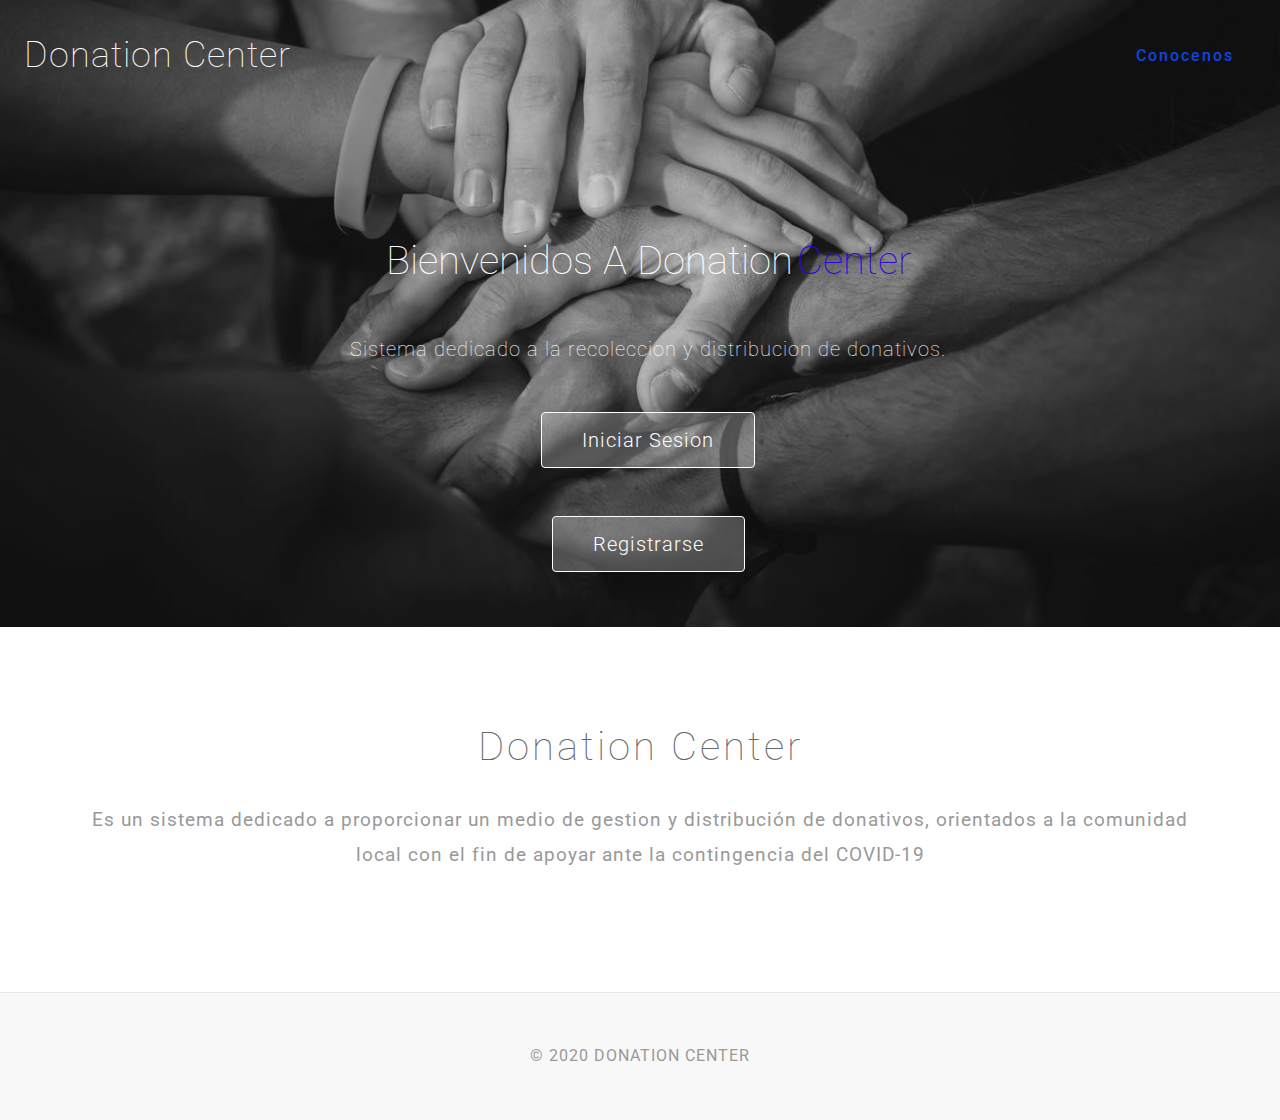
<file: Donation-CenterV2/index.html>
<!DOCTYPE html>
<html lang="zxx">

<head>
	<title>DonationCenter</title>
	
	<meta name="viewport" content="width=device-width, initial-scale=1">
	<meta charset="UTF-8" />	
	
	<!-- RECURSOS -->	
	<link rel="stylesheet" href="css/bootstrap.css">	
	<link rel="stylesheet" href="css/style.css" type="text/css" media="all" />
	<link rel="stylesheet" href="css/font-awesome.css">	
	<link href="//fonts.googleapis.com/css?family=Roboto:100,100i,300,300i,400,400i,500,500i,700,700i,900,900i&amp;subset=cyrillic,cyrillic-ext,greek,greek-ext,latin-ext,vietnamese"
	 rel="stylesheet">	
</head>


<body>	
<div class="main-top py-1">
<!-- CABECERA -->
	<header>
		<div class="container-fluid px-lg-4">
			<nav class="py-4">
                        <div class="logo" id="logo">
                        <a href="index.html">Donation Center</a>                            
						</div>						
                        <label for="drop" class="toggle">Menu</label>
                        <input type="checkbox" id="drop">
                        <ul class="menu mt-md-3">                            
                            <li class="mr-lg-2 active"><a href="#about" class="scroll">Conocenos</a></li>							
                        </ul>
                    </nav>
		</div>
	</header>
	<!-- ******************************************* -->

	
	<!-- BANNER PRINCIPAL -->
	<div class="main-w3pvt">
		<div class="container-fluid">
			<div class="row">
				<div class="style-banner">
					<h1 class="text-white">Bienvenidos A Donation</h1>
					<h1 class="text-blue">Center</h1>
					<p class="mt-5 text-white">Sistema dedicado a la recoleccion y distribucion de donativos.</p>
					<a href="login.php" class="btn button-style mt-sm-5 mt-4 scroll">Iniciar Sesion</a></p>
					<a href="seleccion_usuario.html" class="btn button-style mt-sm-5 mt-4 scroll">Registrarse</a>
				</div>
			</div>
		</div>
	</div>	
</div>
<!-- ******************************************* -->

	 <!-- SECCION DE QUE SOMOS -->
	 <section class="wedo py-5" id="about">
		<div class="container py-lg-5">
			<div class="text-center">
				<h2 class="w3_head">Donation Center </h2>
				<p class="main_p mt-4 mb-4 pt-2 text-center mx-auto">Es un sistema dedicado a proporcionar un medio de gestion y distribución de donativos, 
          orientados a la comunidad local con el fin de apoyar ante la contingencia del COVID-19 </p>
			</div>
	 </div>
	</section>
	 <!-- ******************************************* -->


<!--Modal: Login / Register Form-->
<div class="modal fade" id="modalLRForm" tabindex="-1" role="dialog" aria-labelledby="myModalLabel" aria-hidden="true">
    <div class="modal-dialog cascading-modal" role="document">
      <!--Content-->
      <div class="modal-content">
  
        <!--Modal cascading tabs-->
        <div class="modal-c-tabs">
  
          <!-- Nav tabs -->
          <ul class="nav nav-tabs md-tabs tabs-2 light-blue darken-3" role="tablist">
            <li class="nav-item">
              <a class="nav-link active" data-toggle="tab" href="#panel7" role="tab"><i class="fas fa-user mr-1"></i>
                Login</a>
            </li>
            <li class="nav-item">
              <a class="nav-link" data-toggle="tab" href="#panel8" role="tab"><i class="fas fa-user-plus mr-1"></i>
                Register</a>
            </li>
          </ul>
  
          <!-- Tab panels -->
          <div class="tab-content">
            <!--Panel 7-->
            <div class="tab-pane fade in show active" id="panel7" role="tabpanel">
  
              <!--Body-->
              <div class="modal-body mb-1">
                <div class="md-form form-sm mb-5">
                  <i class="fas fa-envelope prefix"></i>
                  <input type="email" id="modalLRInput10" class="form-control form-control-sm validate">
                  <label data-error="wrong" data-success="right" for="modalLRInput10">Your email</label>
                </div>
  
                <div class="md-form form-sm mb-4">
                  <i class="fas fa-lock prefix"></i>
                  <input type="password" id="modalLRInput11" class="form-control form-control-sm validate">
                  <label data-error="wrong" data-success="right" for="modalLRInput11">Your password</label>
                </div>
                <div class="text-center mt-2">
                  <button class="btn btn-info">Log in <i class="fas fa-sign-in ml-1"></i></button>
                </div>
              </div>
              <!--Footer-->
              <div class="modal-footer">
                <div class="options text-center text-md-right mt-1">
                  <p>Not a member? <a href="#" class="blue-text">Sign Up</a></p>
                  <p>Forgot <a href="#" class="blue-text">Password?</a></p>
                </div>
                <button type="button" class="btn btn-outline-info waves-effect ml-auto" data-dismiss="modal">Close</button>
              </div>
  
            </div>
            <!--/.Panel 7-->
  
            <!--Panel 8-->
            <div class="tab-pane fade" id="panel8" role="tabpanel">
  
              <!--Body-->
              <div class="modal-body">
                <div class="md-form form-sm mb-5">
                  <i class="fas fa-envelope prefix"></i>
                  <input type="email" id="modalLRInput12" class="form-control form-control-sm validate">
                  <label data-error="wrong" data-success="right" for="modalLRInput12">Your email</label>
                </div>
  
                <div class="md-form form-sm mb-5">
                  <i class="fas fa-lock prefix"></i>
                  <input type="password" id="modalLRInput13" class="form-control form-control-sm validate">
                  <label data-error="wrong" data-success="right" for="modalLRInput13">Your password</label>
                </div>
  
                <div class="md-form form-sm mb-4">
                  <i class="fas fa-lock prefix"></i>
                  <input type="password" id="modalLRInput14" class="form-control form-control-sm validate">
                  <label data-error="wrong" data-success="right" for="modalLRInput14">Repeat password</label>
                </div>
  
                <div class="text-center form-sm mt-2">
                  <button class="btn btn-info">Sign up <i class="fas fa-sign-in ml-1"></i></button>
                </div>
  
              </div>
              <!--Footer-->
              <div class="modal-footer">
                <div class="options text-right">
                  <p class="pt-1">Already have an account? <a href="#" class="blue-text">Log In</a></p>
                </div>
                <button type="button" class="btn btn-outline-info waves-effect ml-auto" data-dismiss="modal">Close</button>
              </div>
            </div>
            <!--/.Panel 8-->
          </div>
  
        </div>
      </div>
      <!--/.Content-->
    </div>
  </div>
  
  <!--Modal: Login / Register Form-->
	 
	<div class="cpy-right text-center py-5">		
        <p>© 2020 DONATION CENTER</p>
    </div>
	 <!-- ******************************************* -->
</body>
</html>
</file>
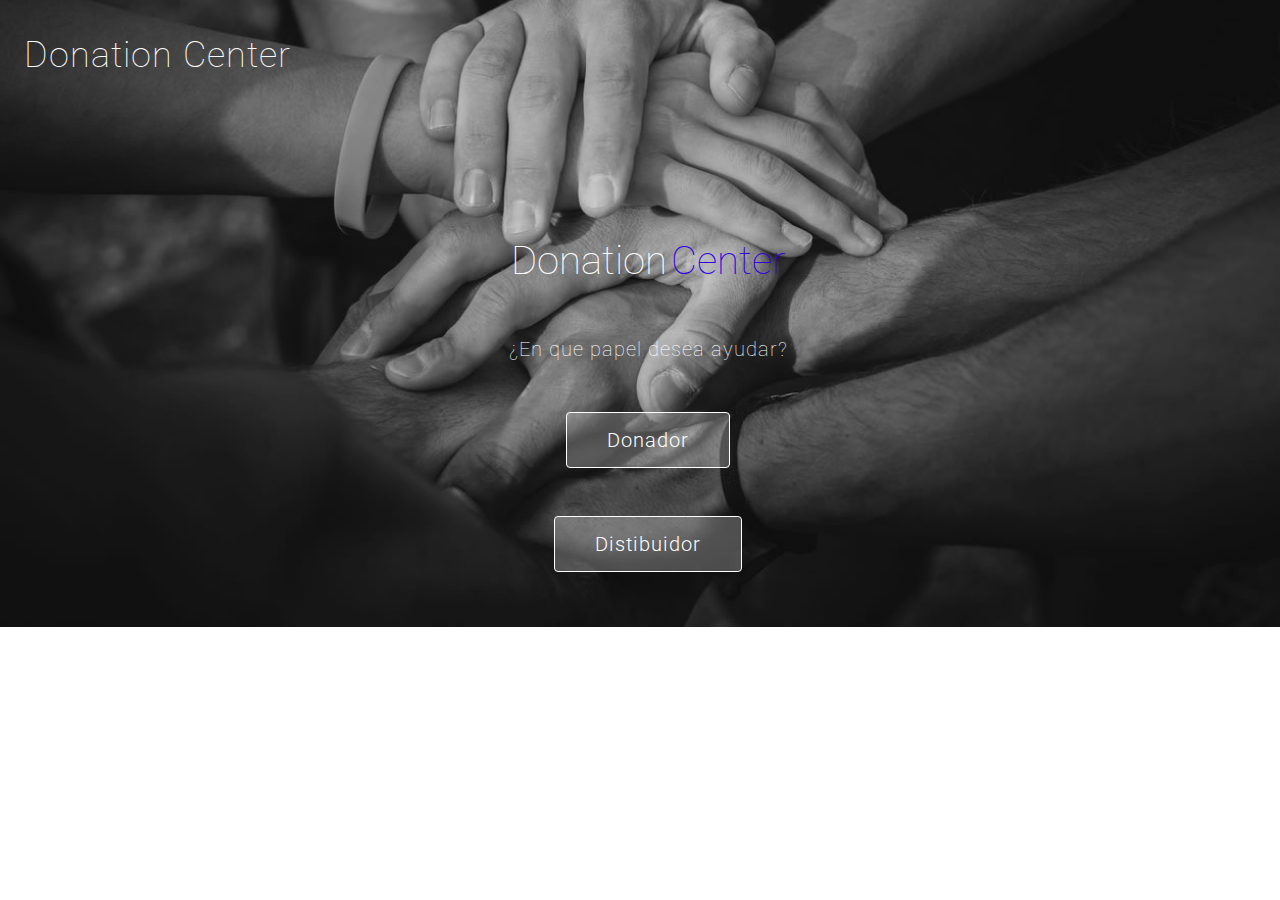
<file: Donation-CenterV2/seleccion_usuario.html>
<!DOCTYPE html>
<html lang="zxx">

<head>
	<title>DonationCenter</title>
	
	<meta name="viewport" content="width=device-width, initial-scale=1">
	<meta charset="UTF-8" />	
	
	<!-- RECURSOS -->	
	<link rel="stylesheet" href="css/bootstrap.css">	
	<link rel="stylesheet" href="css/style.css" type="text/css" media="all" />
	<link rel="stylesheet" href="css/font-awesome.css">	
	<link href="//fonts.googleapis.com/css?family=Roboto:100,100i,300,300i,400,400i,500,500i,700,700i,900,900i&amp;subset=cyrillic,cyrillic-ext,greek,greek-ext,latin-ext,vietnamese"
	 rel="stylesheet">	
</head>

<body>	
<div class="main-top py-1">
    <!-- CABECERA -->
    <header>
        <div class="container-fluid px-lg-4">
            <nav class="py-4">
                <div class="logo" id="logo">
                    <a href="index.html">Donation Center</a>                            
                </div>						                           
            </nav>
        </div>
    </header>
<!-- BANNER PRINCIPAL -->
<div class="main-w3pvt">
    <div class="container-fluid">
        <div class="row">
            <div class="style-banner">
                <h1 class="text-white">Donation</h1>
                <h1 class="text-blue">Center</h1>
                <p class="mt-5 text-white">¿En que papel desea ayudar?</p>
                <a href="registro_donador.php" class="btn button-style mt-sm-5 mt-4 scroll">Donador</a></p>
                <a href="registro_distribuidor.php" class="btn button-style mt-sm-5 mt-4 scroll">Distibuidor</a>
            </div>
        </div>
    </div>
</div>	
</div>
</body>
</html>
</file>
<file: Donation-CenterV2/css/style.css>
/*--
Author: W3layouts
Author URL: http://w3layouts.com
License: Creative Commons Attribution 3.0 Unported
License URL: http://creativecommons.org/licenses/by/3.0/
--*/
/* Reset Code */
html {
  scroll-behavior: smooth;
}
body {
    padding: 0;
    margin: 0;
    background: #fff;
    font-family: 'Roboto', sans-serif;
}

body a {
    transition: 0.5s all;
    -webkit-transition: 0.5s all;
    -moz-transition: 0.5s all;
    -o-transition: 0.5s all;
    -ms-transition: 0.5s all;
    text-decoration: none;
	cursor:pointer !important;
}
button,.btn {

	cursor:pointer !important;
}
body a:hover {
    text-decoration: none;
    transition: 0.5s all;
    -webkit-transition: 0.5s all;
    -moz-transition: 0.5s all;
    -o-transition: 0.5s all;
    -ms-transition: 0.5s all;
}

body a:focus,
a:hover {
    text-decoration: none;
}

input[type="button"],
input[type="submit"] {
    transition: 0.5s all;
    -webkit-transition: 0.5s all;
    -moz-transition: 0.5s all;
    -o-transition: 0.5s all;
    -ms-transition: 0.5s all;
}

input[type="button"]:hover,
input[type="submit"]:hover {
    transition: 0.5s all;
    -webkit-transition: 0.5s all;
    -moz-transition: 0.5s all;
    -o-transition: 0.5s all;
    -ms-transition: 0.5s all;
}

h1,
h2,
h3,
h4,
h5,
h6 {
    margin: 0;
    padding: 0;
    font-family: 'Roboto', sans-serif;
}

p {
    margin: 0;
    padding: 0;
    font-size: 16px;
    letter-spacing: 1px;
    line-height: 1.9;
    color: #999;
    font-family: 'Roboto', sans-serif;
}

ul,
ol {
    margin: 0;
    padding: 0;
}

label {
    margin: 0;
}

a:focus,
a:hover {
    text-decoration: none;
    outline: none
}

/* //Reset Code */
/*-- header --*/

/* CSS Document */

header {
    position: absolute;
    z-index: 9;
    width: 100%;
}

.toggle,
[id^=drop] {
    display: none;
}

/* Giving a background-color to the nav container. */

nav {
    margin: 0;
    padding: 0;
}


.logo a {
    float: left;
    display: initial;
    margin: 0;
	padding:0;
    font-size: 36px;
    letter-spacing: 1px;
    color: #fff;
    font-weight: 100;
    text-shadow: 2px 5px 3px rgba(0, 0, 0, 0.06);
    font-family: 'Roboto', sans-serif;
}

nav.mnu {
    width: 50%;
    text-align: center;
    padding-top: 2em;
}
/* Since we'll have the "ul li" "float:left"
 * we need to add a clear after the container. */

nav:after {
    content: "";
    display: table;
    clear: both;
}

/* Removing padding, margin and "list-style" from the "ul",
 * and adding "position:reltive" */

nav ul {
    padding: 0;
    margin: 0;
    list-style: none;
    position: relative;
}

/* Positioning the navigation items inline */

nav ul li {
    margin: 0px;
    display: inline-block;
}

/* Styling the links */

nav a {
   color: #fff;
    font-size: 16px;
    letter-spacing: 2px;
    text-transform: capitalize;
    font-weight: 500;
    margin: 0px 4px;
    padding: 12px 10px;
    transition: 0.5s all;
    -webkit-transition: 0.5s all;
    -moz-transition: 0.5s all;
    -o-transition: 0.5s all;
    -ms-transition: 0.5s all;
   font-family: 'Roboto', sans-serif;
}


nav ul li ul li:hover {
    background: #f8f9fa;
}

/* Background color change on Hover */

nav a:hover {
    color: #ffd708;
}

.menu li.active a {
    color: #0d46e4;
}

/* Hide Dropdowns by Default
 * and giving it a position of absolute */

nav ul ul {
    display: none;
    position: absolute;
    /* has to be the same number as the "line-height" of "nav a" */
    top: 30px;
    background: #fff;
    padding: 10px;
}

/* Display Dropdowns on Hover */

nav ul li:hover > ul {
    display: inherit;
}

/* Fisrt Tier Dropdown */

nav ul ul li {
    width: 170px;
    float: none;
    display: list-item;
    position: relative;
}

nav ul ul li a {
    color: #333;
    padding: 5px 10px;
    display: block;
}

/* Second, Third and more Tiers	
 * We move the 2nd and 3rd etc tier dropdowns to the left
 * by the amount of the width of the first tier.
*/

nav ul ul ul li {
    position: relative;
    top: -60px;
    /* has to be the same number as the "width" of "nav ul ul li" */
    left: 170px;
}


/* Change ' +' in order to change the Dropdown symbol */

li > a:only-child:after {
    content: '';
}


/* Media Queries
--------------------------------------------- */

@media all and (max-width: 768px) {

    #logo {
        display: block;
        padding: 0;
        width: 100%;
        text-align: center;
        float: none;
    }

    nav {
        margin: 0;
    }

    /* Hide the navigation menu by default */
    /* Also hide the  */
    .toggle + a,
    .menu {
        display: none;
    }

    /* Stylinf the toggle lable */
    .toggle {
        display: block;
        padding: 8px 20px;
        font-size: 15px;
        text-decoration: none;
        border: none;
        float: right;
        background-color: #ffffff;
        color: #333;
        cursor: pointer;
    }
    .menu .toggle {
        float: none;
        text-align: center;
        margin: auto;
        width: 80%;
        padding: 5px;
        font-weight: normal;
        font-size: 16px;
        letter-spacing: 1px;
    }

    .toggle:hover {
        color: #333;
        background-color: #fff;
    }

    /* Display Dropdown when clicked on Parent Lable */
    [id^=drop]:checked + ul {
        display: block;
        background: rgba(16, 16, 16, 0.85);
        padding: 15px 0;
        text-align: center;
		width: 100%;
    }

    /* Change menu item's width to 100% */
    nav ul li {
        display: block;
        width: 100%;
        padding: 5px 0;
    }

    nav ul ul .toggle,
    nav ul ul a {
        padding: 0 40px;
    }

    nav ul ul ul a {
        padding: 0 80px;
    }

    nav a:hover,
    nav ul ul ul a {
        background-color: transparent;
    }

    nav ul li ul li .toggle,
    nav ul ul a,
    nav ul ul ul a {
        padding: 14px 20px;
        color: #FFF;
        font-size: 17px;
    }


    nav ul li ul li .toggle,
    nav ul ul a {
        background-color: #212121;
    }

    /* Hide Dropdowns by Default */
    nav ul ul {
        float: none;
        position: static;
        color: #ffffff;
        /* has to be the same number as the "line-height" of "nav a" */
    }

    /* Hide menus on hover */
    nav ul ul li:hover > ul,
    nav ul li:hover > ul {
        display: none;
    }

    /* Fisrt Tier Dropdown */
    nav ul ul li {
        display: block;
        width: 100%;
        padding: 0;
    }

    nav ul ul ul li {
        position: static;
        /* has to be the same number as the "width" of "nav ul ul li" */
    }
    nav ul ul li a {
        color: #fff;
        font-size: 0.85em;
    }
}

@media all and (max-width: 330px) {

    nav ul li {
        display: block;
        width: 94%;
    }

}
/* header */
nav ul {
    float: right;
    padding: 0;
    margin: 0;
    list-style: none;
    position: relative;
}
/* banner */

.main-top {
    background: url(../images/donate3.jpg) no-repeat bottom;
    background-size: cover;
    -webkit-background-size: cover;
    -moz-background-size: cover;
    -o-background-size: cover;
    -ms-background-size: cover;
    min-height: 49vw;
}

.style-banner {
    padding: 19em 6em 0 6em;
    margin: 0 auto;
    text-align: center;
}

.style-banner h1 {
    font-size: 3.25em;
    line-height: 1.25em;
	font-weight:100;
}
.style-banner p {
    font-size: 1.25em;
	line-height:1.5em;
	font-weight:100;
}
.button-style {
    padding: 12px 40px;
    color: #fff;
    font-weight: 300;
    font-size: 20px;
    letter-spacing: 1px;
    border: 1px solid #ffffff;
    background: rgba(255, 255, 255, 0.25);
}

.button-style:hover {
    opacity: .9;
    color: #fff;
}
h2.w3_head,h3.w3_head {
    font-size: 2.5em;
    color: #666;
    font-weight: 100;
    letter-spacing: 3px;
    display: inline-block;
}
p.main_p {
    font-size: 1.2em;
    line-height: 1.8em;
}
section.what_you {
    background: #2992a4;
}
.about-info-grids h4 {
    font-size: 1.7em;
    line-height: 1.5em;
    letter-spacing: 2px;
    color: #fff;
    font-weight: 100;
    text-transform: capitalize;
    margin: 20px 0;
}
.about-info span {
    display: inline-block;
    width: 2em;
    height: 2em;
    font-size: 4.5em;
    border-radius: 100%;
    box-shadow: inset 0 0 0 1px #666;
    background: rgba(255, 255, 255, 0.15);
    box-shadow: inset 0 0 0 1px rgba(255, 255, 255, 0.5);
    color: #fff;
    line-height: 2.1em;
	position:relative;
	    margin-bottom: 1.5em;
}

.about-info span:after {
    content: '';
    position: absolute;
    left: 50%;
    bottom: -60%;
    width: 1px;
    height: 1.2em;
    background:rgba(255, 255, 255, 0.5);
}
section.what_you.py-5 p {
    color: rgba(255, 255, 255, 0.52);
    font-size: 16px;
}
.augue {
    background:#3d8fbd;
}
.augue h4 {
    font-size: 2em;
    line-height: 1.5em;
    letter-spacing: 2px;
    color: #fff;
    font-weight: 100;
    text-transform: capitalize;
    margin:0 0 20px 0;
}
section.augue p {
    font-size: 18px;
    color: rgba(255, 255, 255, 0.53);
    text-align: justify;
}
.about-info-augue img{
	border-radius:5px;
}
.diam {
   background: #0e9680;
}
.diam h4 {
    font-size: 2em;
    line-height: 1.5em;
    letter-spacing: 2px;
    color: #fff;
    font-weight: 100;
    text-transform: capitalize;
    margin:0 0 20px 0;
}
section.diam p {
    font-size: 18px;
    color: rgba(255, 255, 255, 0.53);
    text-align: justify;
}
section.diam img {
    border-radius: 5px;
}
.contact_grid_right input[type="text"],
.contact_grid_right input[type="email"],
.contact_grid_right textarea {
    outline: none;
    padding: 15px 15px;
    font-size: 14px;
    color: #777;
    background: #f7f7f7;
    width: 100%;
    letter-spacing: 1px;
    border:1px solid #e8e8e8;
	border-radius: 0.25em;
    margin-top: 1em;
}

.contact_grid_right input[type="text"]:nth-child(2),
.contact_grid_right input[type="email"] {
    margin: 1em 0 0;
}

.contact_grid_right textarea {
    min-height: 17em;
    margin: 1em 0em;
    resize: none;
}

.contact_grid_right input[type="submit"],
.contact_grid_right input[type="reset"] {
    outline: none;
    padding: 16px 0;
    font-size: 16px;
    color: #fff;
	background: #2e91aa;
	width: 22%;
    border: none;
    letter-spacing: 2px;
	border-radius: 0.25em;
    -webkit-transition: 0.5s all;
    -moz-transition: 0.5s all;
    -o-transition: 0.5s all;
    -ms-transition: 0.5s all;
    transition: 0.5s all;
	font-weight:600;
	cursor: pointer;
}

.contact_grid_right input[type="submit"],
.contact_grid_right input[type="reset"]:hover {
    background-color: #109582;
}
.contact_grid_right.mt-5.text-center {
    width: 80%;
}
ul.social_section_1info li {
    display: inline-block;
}
ul.social_section_1info li a {
    width: 50px;
    height: 50px;
    text-align: center;
    display: block;
    line-height: 50px;
    border-radius: 50%;
    border: 1px solid #d6d6d6;
}
ul.social_section_1info a {
    color: #999;
    margin-right: 30px;
    font-size: 22px;
}
ul.social_section_1info a:hover {
    color: #000;
}
.cpy-right p{
	color:#999;
}
.cpy-right p a{
	color:#109582;
}
.cpy-right p a:hover{
	color:#999;
}
.cpy-right.text-center.py-5 {
    background: #F8F8F8;
    border-top: 1px solid #e6e6e6;
}
#success-message {
	opacity: 0;
}

.col-xs-12.col-sm-12.col-md-12.col-lg-12 {
	padding: 0 20% 0 20%;
}

.form-title {
	padding: 25px;
	font-size: 30px;
	font-weight: 300;
}

.form-group .form-control {
	box-shadow: none;
	border-bottom: 1px;
	border-style: none none solid none;
	border-color:#ffd708;
}

.form-group .form-control:focus {
	box-shadow: none;
	border-width: 0 0 2px 0;
	border-color: #000;
}

textarea {
	resize: none;
}

.btn-mod.btn-large {
	height: auto;
	padding: 13px 52px;
	font-size: 15px;
}

.btn-mod.btn-border {
	color: #000000;
	border: 1px solid #000000;
	background: transparent;
}

.btn-mod,
a.btn-mod {
	-webkit-box-sizing: border-box;
	-moz-box-sizing: border-box;
	box-sizing: border-box;
	padding: 4px 13px;
	color: #fff;
	background: rgba(34, 34, 34, .9);
	border: 1px solid transparent;
	font-size: 11px;
	font-weight: 400;
	text-transform: uppercase;
	text-decoration: none;
	letter-spacing: 2px;
	-webkit-border-radius: 0;
	-moz-border-radius: 0;
	border-radius: 0;
	-webkit-box-shadow: none;
	-moz-box-shadow: none;
	box-shadow: none;
	-webkit-transition: all 0.2s cubic-bezier(0.000, 0.000, 0.580, 1.000);
	-moz-transition: all 0.2s cubic-bezier(0.000, 0.000, 0.580, 1.000);
	-o-transition: all 0.2s cubic-bezier(0.000, 0.000, 0.580, 1.000);
	-ms-transition: all 0.2s cubic-bezier(0.000, 0.000, 0.580, 1.000);
	transition: all 0.2s cubic-bezier(0.000, 0.000, 0.580, 1.000);
}

.btn-mod.btn-border:hover,
.btn-mod.btn-border:active,
.btn-mod.btn-border:focus,
.btn-mod.btn-border:active:focus {
	color: #fff;
	border-color: #000;
	background: #000;
	outline: none;
}

@media only screen and (max-width: 500px) {
	.btn-mod.btn-large {
		padding: 6px 16px;
		font-size: 11px;
	}
	.form-title {
		font-size: 20px;
	}
}

form#contact-form label {
	color: #ea4335;
}

label {
	color: #000 !important;
	font-weight: 600;
	letter-spacing: 0.5px;
}

/* //contact */

/* contact */

.form-control {
	background-color: #e2e2e2;
	border: none;
}

.map iframe {
	width: 100%;
	border: 7px solid #e4e4e4;
	min-height: 500px;
}

/* //contact */
/* responsive */

@media(max-width: 1680px) {}

@media(max-width: 1600px) {}

@media(max-width: 1440px) {
    .style-banner h1 {
        font-size: 44px;
    }
    .style-banner {
        padding: 17em 5em 0 5em;
    }
}

@media(max-width: 1366px) {
    .style-banner h1 {
        font-size: 43px;
    }
}

@media(max-width: 1280px) {

    .style-banner {
        padding: 14.5em 3em 0 4em;
    }

    .style-banner h1 {
        font-size: 40px;
    }
    .banner-w3ls-2 {
        min-height: 220px;
    }
}

@media(max-width: 1080px) {
    .navbar-light .navbar-nav .nav-link {
        font-size: 15px !important;
    }

    a.navbar-brand {
        font-size: 34px !important;
    }

    a.reqe-button {
        font-size: 14px !important;
    }

    .style-banner {
        padding: 12em 2em 0 2em;
    }

    .style-banner h1 {
        font-size: 38px !important;
    }

 h2.w3_head, h3.w3_head {
    font-size: 2.2em !important;
}
}

@media(max-width: 1050px) {
    
}

@media(max-width: 1024px) {
    .style-banner h1 {
        font-size: 36px !important;
}

@media(max-width: 991px) {
    li.search {
        margin-left: 0;
    }

    .style-banner {
        padding: 12em 5em 2em;
    }

  
   h2.w3_head, h3.w3_head {
    font-size: 2em !important;
}
.augue h4,.diam h4 {
    font-size: 1.6em !important;
}
.contact_grid_right input[type="submit"], .contact_grid_right input[type="reset"] {
    width: 32%;
}
.cpy-right p {
    margin-top: 1em;
}
.navbar-light .navbar-toggler {
    border-color: #fff;
    background: #fff;
}
nav.fixed-navi ul li {
    margin-top: 1em;
}
}

@media(max-width: 900px) {

}

@media(max-width: 800px) {
    .style-banner h1 {
        font-size: 34px !important;
    }

    .button-style {
        font-size: 13px !important;
    }

    .banner-w3ls-2 {
        min-height: 200px;
    }
}

@media(max-width: 768px) {
.style-banner p {
    font-size: 1.2em !important;
}
.logo a {
    font-size: 34px;
}
}

@media(max-width: 736px) {
    .style-banner {
        padding: 10em 4em 2em;
    }
	h2.w3_head, h3.w3_head {
    font-size: 1.8em !important;
}
p.main_p {
    font-size: 1em !important;
}
.about-info.about-info2 {
    margin: 2em 0;
}
.about-aug.about-aug2 {
    margin: 2em 0;
}
.contact_grid_right.mt-5.text-center {
    width: 100%;
}
}

@media(max-width: 667px) {
    .style-banner {
        padding: 9em 3em 2em;
    }
.style-banner p {
    font-size: 1em !important;
}
   
}

@media(max-width: 640px) {}

@media(max-width: 600px) {
    .style-banner h1 {
        font-size: 32px !important;
    }

}
@media(max-width: 568px) {
    a.navbar-brand {
        font-size: 32px !important;
    }
    .style-banner {
        padding: 9em 2em 2em;
    }
}
@media(max-width: 480px) {
    .style-banner h1 {
        font-size: 30px !important;
    }
	.contact_grid_right input[type="submit"], .contact_grid_right input[type="reset"] {
    width: 44%;
}
h2.w3_head, h3.w3_head {
    font-size: 1.5em !important;
}
}
@media(max-width: 440px) {
    .logo a {
    font-size: 30px;
	}
}
@media(max-width: 414px) {
    .style-banner h1 {
        font-size: 28px !important;
    }

    .navbar {
        padding: .2rem 1rem;
    }

    .style-banner {
        padding: 8em 2em 2em;
}
}
@media(max-width: 384px) {
    .style-banner h1 {
        font-size: 26px !important;
    }

    .button-style {
        font-size: 12px !important;
    }
    .navbar-light .navbar-nav .nav-link {
        font-size: 14px !important;
        letter-spacing: 1px;
    }
   
}

@media(max-width: 375px) {
    
	
}

@media(max-width: 320px) {
    .style-banner h1 {
        font-size: 25px !important;
    }
    a.navbar-brand {
        font-size: 30px !important;
    }
    .augue h4, .diam h4 {
    font-size: 1.5em !important;
}
.contact_grid_right input[type="submit"], .contact_grid_right input[type="reset"] {
    width: 49%;
	font-size: 15px !important;
}
ul.social_section_1info a {
    margin-right: 16px;
}
.style-banner {
    padding: 7em 1em 2em;
}
}

/* //responsive */
</file>
